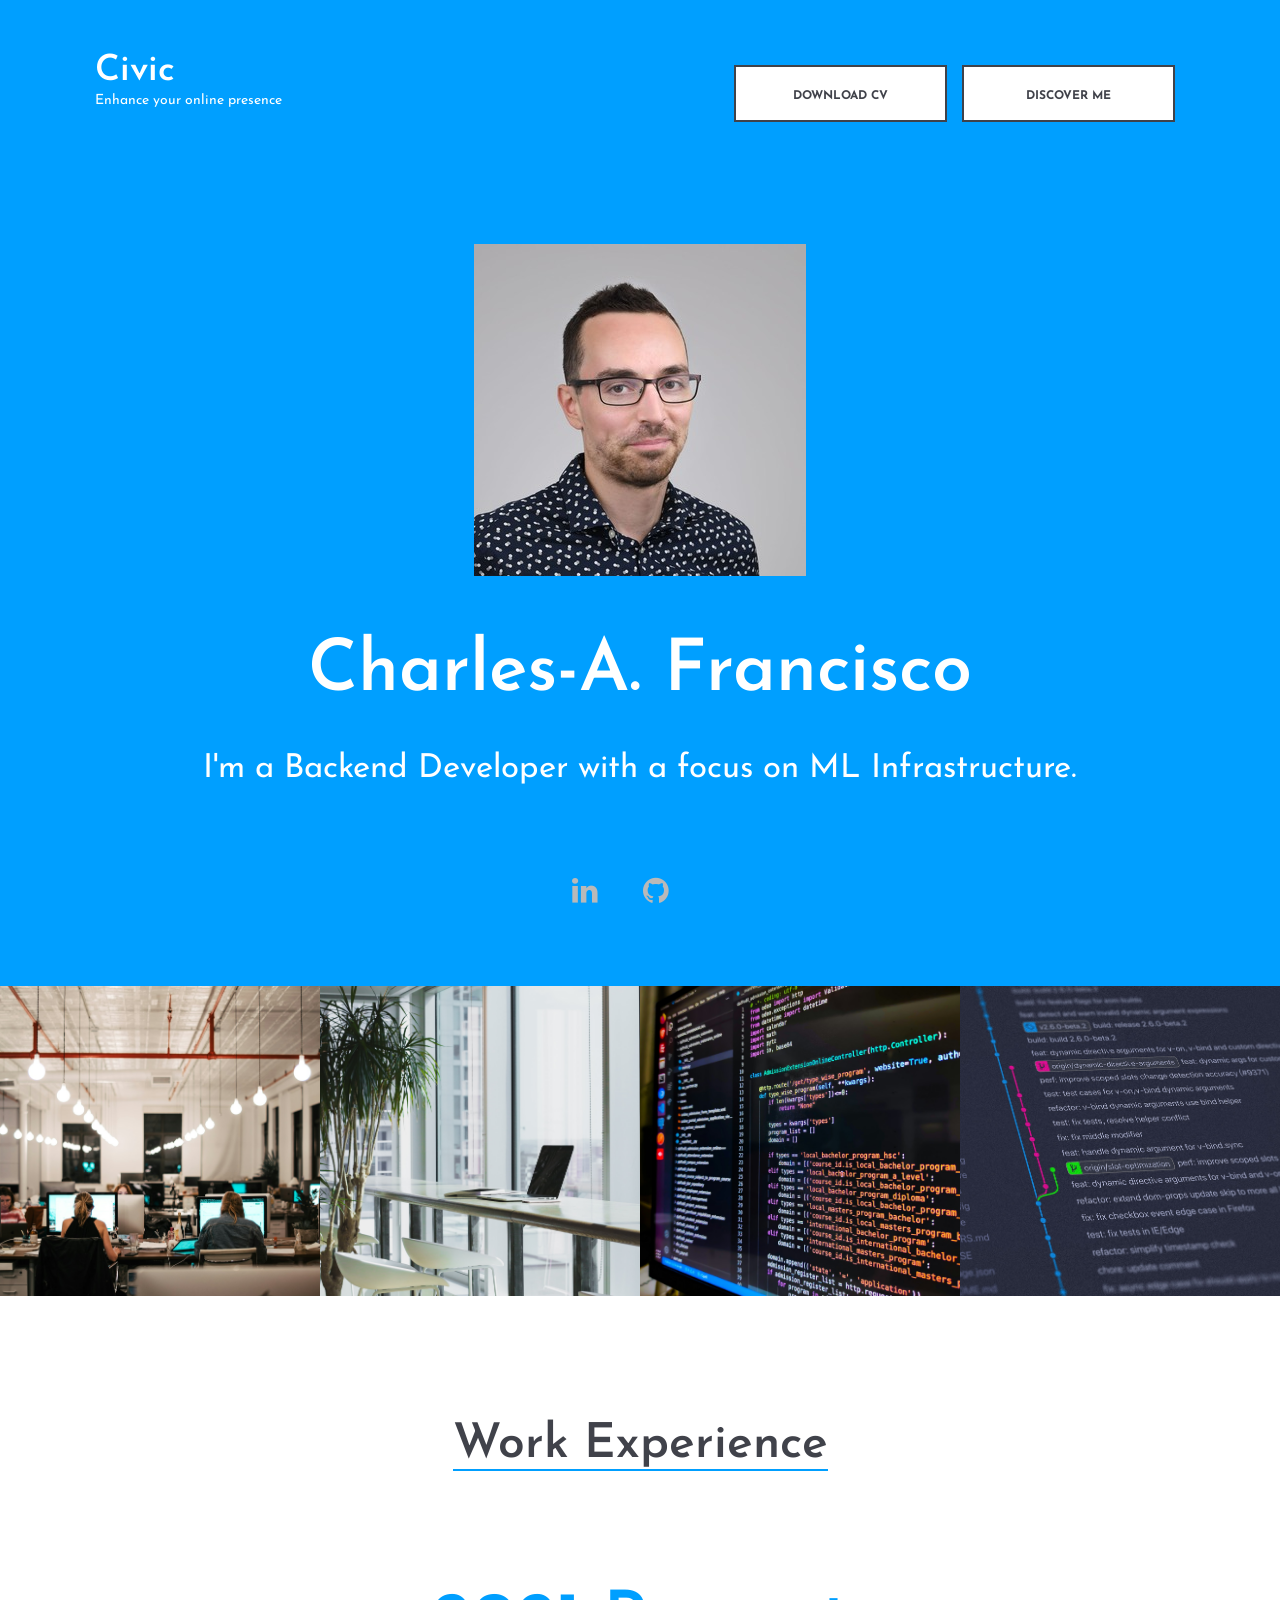
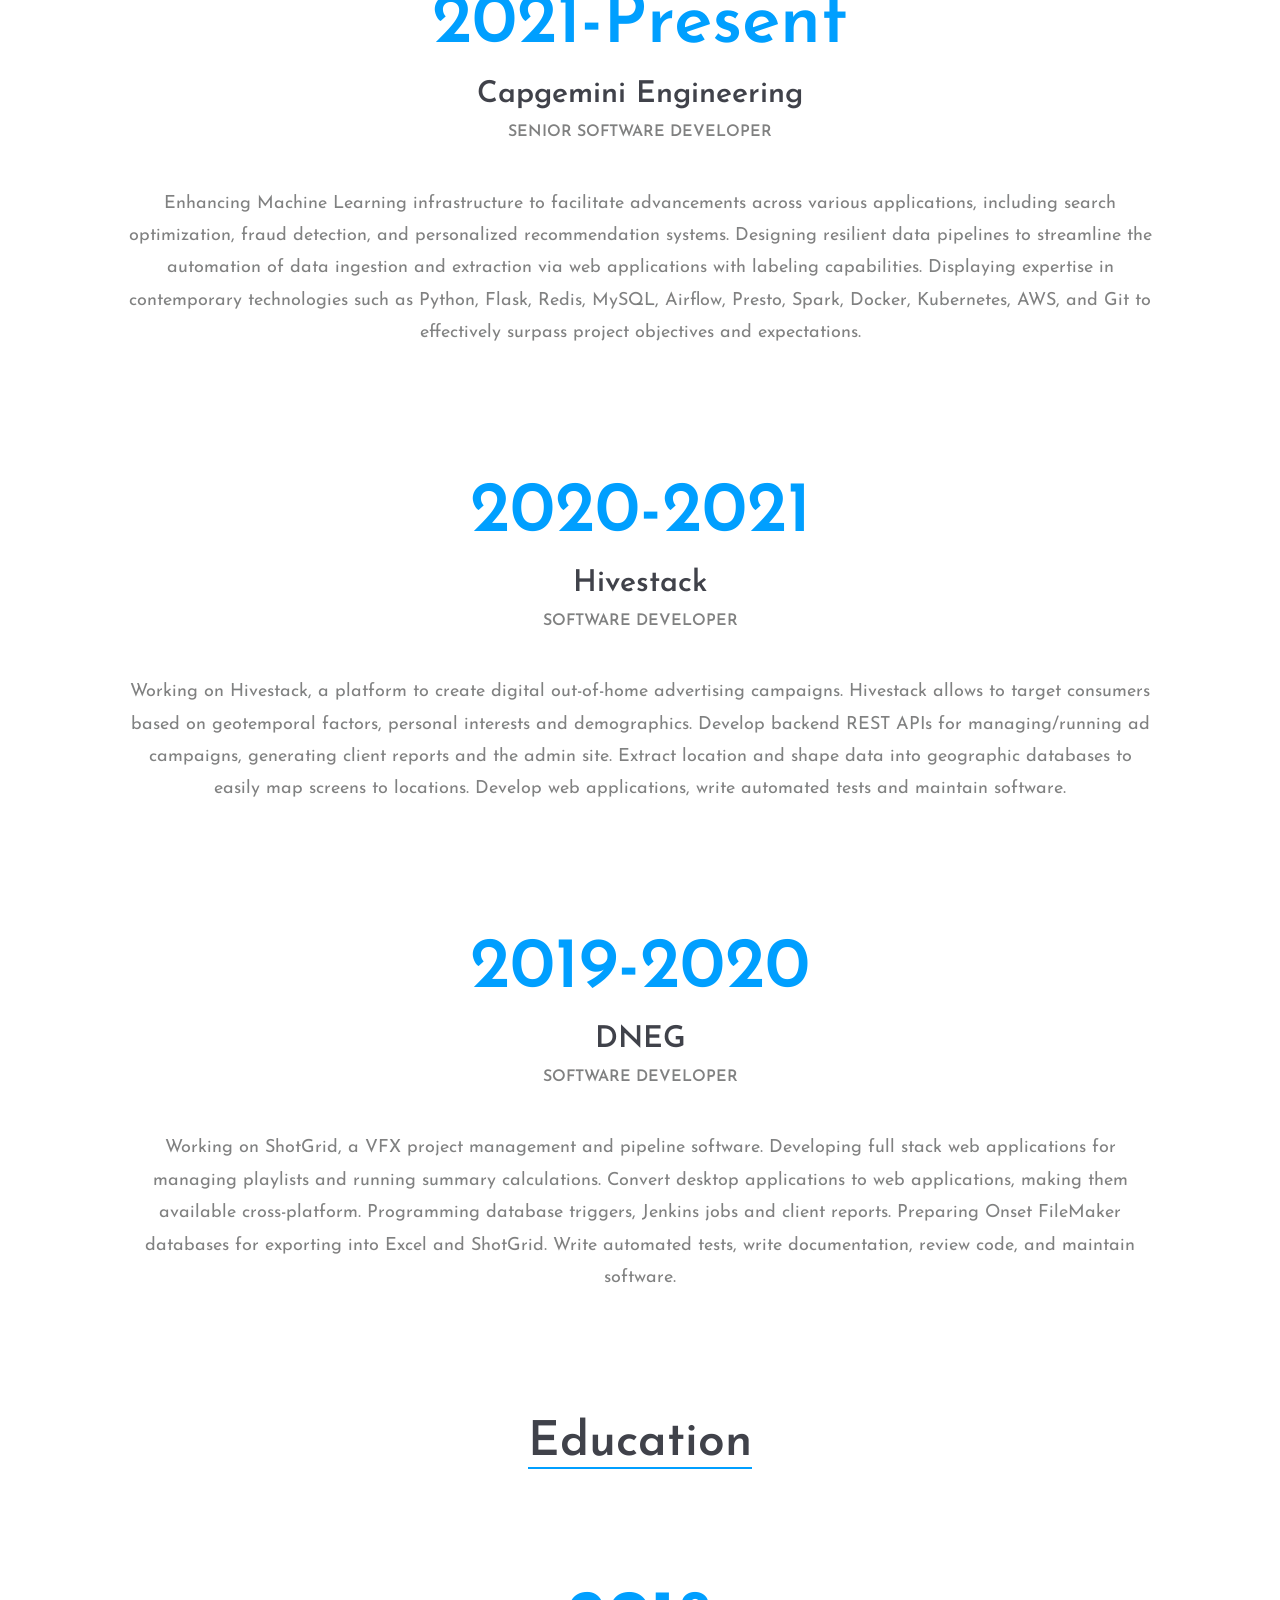
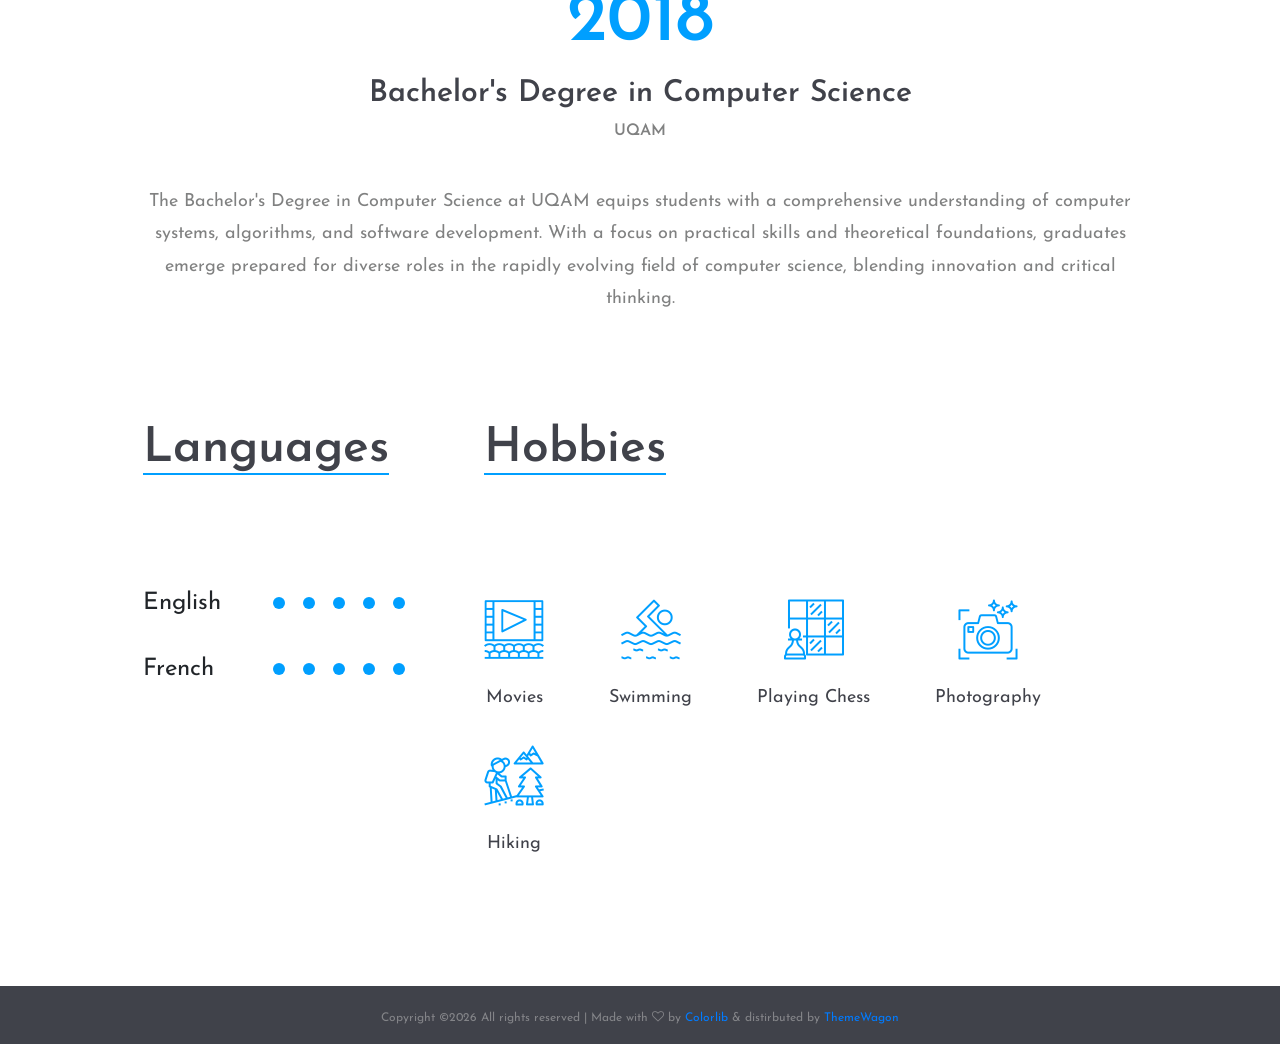
<file: index.html>
<!DOCTYPE html>
<html lang="en">
<head>
    <title>Charles-A. Francisco</title>
    <meta charset="UTF-8">
    <meta name="description" content="Charles-A. Francisco">
    <meta name="keywords" content="resume, civic, onepage, creative, html">
    <meta name="viewport" content="width=device-width, initial-scale=1.0">
    <!-- Favicon -->   
    <link href="img/favicon.ico" rel="shortcut icon"/>

    <!-- Google Fonts -->
    <link href="https://fonts.googleapis.com/css?family=Josefin+Sans:400,400i,600,600i,700" rel="stylesheet">

    <!-- Stylesheets -->
    <link rel="stylesheet" href="css/bootstrap.min.css"/>
    <link rel="stylesheet" href="css/font-awesome.min.css"/>
    <link rel="stylesheet" href="css/flaticon.css"/>
    <link rel="stylesheet" href="css/owl.carousel.css"/>
    <link rel="stylesheet" href="css/magnific-popup.css"/>
    <link rel="stylesheet" href="css/style.css"/>


    <!--[if lt IE 9]>
      <script src="https://oss.maxcdn.com/html5shiv/3.7.2/html5shiv.min.js"></script>
      <script src="https://oss.maxcdn.com/respond/1.4.2/respond.min.js"></script>
    <![endif]-->

</head>
<body>
    <!-- Page Preloder -->
    <div id="preloder">
        <div class="loader"></div>
    </div>
    
    <div class="home-six-style">
        <!-- Header section start -->
        <header class="header-section">
            <div class="container-fluid">
                <div class="row">
                    <div class="col-md-5">
                        <div class="site-logo">
                            <h2><a href="#">Civic</a></h2>
                            <p>Enhance your online presence</p>
                        </div>
                    </div>
                    <div class="col-md-7 text-md-right header-buttons">
                        <a href="#" class="site-btn">Download CV</a>
                        <a href="#" class="site-btn">Discover me</a>
                    </div>
                </div>
            </div>
        </header>
        <!-- Header section end -->

        <!-- Hero section start -->
        <section class="hero-section">
            <div class="container-fluid text-center">
                <img src="img/hero-4.jpg" alt="">
                <div class="hero-text">
                    <h2>Charles-A. Francisco</h2>
                    <p>I'm a Backend Developer with a focus on ML Infrastructure.</p>
                </div>
                <div class="social-links">
                    <a href=""><i class="fa fa-linkedin"></i></a>
                    <a href=""><i class="fa fa-github"></i></a>
                </div>
            </div>
        </section>
        <!-- Hero section end -->

        <!-- Info section start -->
        <!-- <div class="info-section">
            <div class="container-fluid">
                <div class="row">
                    <div class="col-xl-8 offset-xl-2 container-warp">
                        <div class="row">
                            <div class="col-md-6">
                                <div class="hero-info mb-4 mb-md-0">
                                    <ul>
                                        <li><span>Date of Birth</span>Aug 25, 1988</li>
                                        <li><span>Address</span>Rosia Road 55, Gibraltar, UK</li>
                                    </ul>
                                </div>
                            </div>
                            <div class="col-md-6">
                                <div class="hero-info">
                                    <ul>
                                        <li><span>E-mail</span>mariawilliams@company.com</li>
                                        <li><span>Phone </span>+43 5266 22 345</li>
                                    </ul>
                                </div>
                            </div>
                        </div>
                    </div>
                </div>
            </div>
        </div> -->
        <!-- Info section end -->

        <!-- portfolio section start -->
        <div class="portfolo-section">
            <div class="container-fluid">
                <div class="row">
                    <div class="col-md-6 col-lg-3 p-0">
                        <div class="portfolio-item mb-0">
                            <a href="img/portfolio/5.jpg" class="set-bg port-pic mb-0" data-setbg="img/portfolio/5.jpg"></a>
                        </div>
                    </div>
                    <div class="col-md-6 col-lg-3 p-0">
                        <div class="portfolio-item mb-0">
                            <a href="img/portfolio/6.jpg" class="set-bg port-pic mb-0" data-setbg="img/portfolio/6.jpg"></a>
                        </div>
                    </div>
                    <div class="col-md-6 col-lg-3 p-0">
                        <div class="portfolio-item mb-0">
                            <a href="img/portfolio/7.jpg" class="set-bg port-pic mb-0" data-setbg="img/portfolio/7.jpg"></a>
                        </div>
                    </div>
                    <div class="col-md-6 col-lg-3 p-0">
                        <div class="portfolio-item mb-0">
                            <a href="img/portfolio/8.jpg" class="set-bg port-pic mb-0" data-setbg="img/portfolio/8.jpg"></a>
                        </div>
                    </div>
                </div>
            </div>
        </div>
        <!-- portfolio section end -->

        <!-- Resume section start -->
        <section class="resume-section spad">
            <div class="container-fluid">
                <div class="row">
                    <div class="col-lg-10 col-xl-6 offset-lg-1 offset-xl-3 container-warp text-center p-xl-0">
                        <div class="section-title">
                            <h2>Work Experience</h2>
                        </div>
                        <ul class="resume-list">
                            <li>
                                <h2>2021-Present</h2>
                                <h3>Capgemini Engineering</h3>
                                <h4>Senior Software Developer</h4>
                                <p>Enhancing Machine Learning infrastructure to facilitate advancements across various applications, including search optimization, fraud detection, and personalized recommendation systems. Designing resilient data pipelines to streamline the automation of data ingestion and extraction via web applications with labeling capabilities. Displaying expertise in contemporary technologies such as Python, Flask, Redis, MySQL, Airflow, Presto, Spark, Docker, Kubernetes, AWS, and Git to effectively surpass project objectives and expectations.</p>
                            </li>
                            <li>
                                <h2>2020-2021</h2>
                                <h3>Hivestack</h3>
                                <h4>Software Developer</h4>
                                <p>Working on Hivestack, a platform to create digital out-of-home advertising campaigns. Hivestack allows to target consumers based on geotemporal factors, personal interests and demographics. Develop backend REST APIs for managing/running ad campaigns, generating client reports and the admin site. Extract location and shape data into geographic databases to easily map screens to locations. Develop web applications, write automated tests and maintain software.</p>
                            </li>
                            <li>
                                <h2>2019-2020</h2>
                                <h3>DNEG</h3>
                                <h4>Software Developer</h4>
                                <p>Working on ShotGrid, a VFX project management and pipeline software. Developing full stack web applications for managing playlists and running summary calculations. Convert desktop applications to web applications, making them available cross-platform. Programming database triggers, Jenkins jobs and client reports. Preparing Onset FileMaker databases for exporting into Excel and ShotGrid. Write automated tests, write documentation, review code, and maintain software.</p>
                            </li>
                        </ul>
                        <div class="spad">
                            <div class="section-title">
                                <h2>Education</h2>
                            </div>
                            <ul class="resume-list">
                                <li>
                                    <h2>2018</h2>
                                    <h3>Bachelor's Degree in Computer Science</h3>
                                    <h4>UQAM</h4>
                                    <p>The Bachelor's Degree in Computer Science at UQAM equips students with a comprehensive understanding of computer systems, algorithms, and software development. With a focus on practical skills and theoretical foundations, graduates emerge prepared for diverse roles in the rapidly evolving field of computer science, blending innovation and critical thinking.</p>
                                </li>
                                <!-- <li>
                                    <h2>2006</h2>
                                    <h3>Web design Diploma</h3>
                                    <h4>Design College California</h4>
                                    <p>Sit amet, consectetur adipiscing elit. Sed porttitor orci ut sapien scelerisque viverra. Sed trist ique justo nec mauris efficitur, ut lacinia elit dapibus. In egestas elit in dap ibus laoreet. Duis magna libero, fermentum ut facilisis id, pulvinar eget tortor. Vestibulum pelle ntesque tincidunt lorem, vitae euismod felis porttitor sed. </p>
                                </li> -->
                            </ul>
                        </div>
                        <!-- <div class="section-title">
                            <h2>References</h2>
                        </div> -->
                        <!-- review slider -->
                        <!-- <div class="review-slider owl-carousel">
                            <div class="single-review">
                                <div class="qut">“</div>
                                <p>Sit amet, consectetur adipiscing elit. Sed porttitor orci ut sapien scelerisque viverra. Sed trist ique justo nec mauris efficitur, ut lacinia elit dapibus. In egestas elit in dap ibus laoreet. Duis magna libero, fermentum ut facilisis id, pulvinar eget tortor. Vestibulum pelle ntesque tincidunt lorem, vitae euismod felis porttitor sed. </p>
                                <h3>Robert G. Smith</h3>
                                <h4>Manager, Company</h4>
                            </div>
                            <div class="single-review">
                                <div class="qut">“</div>
                                <p>Sit amet, consectetur adipiscing elit. Sed porttitor orci ut sapien scelerisque viverra. Sed trist ique justo nec mauris efficitur, ut lacinia elit dapibus. In egestas elit in dap ibus laoreet. Duis magna libero, fermentum ut facilisis id, pulvinar eget tortor. Vestibulum pelle ntesque tincidunt lorem, vitae euismod felis porttitor sed. </p>
                                <h3>Robert G. Smith</h3>
                                <h4>Manager, Company</h4>
                            </div>
                            <div class="single-review">
                                <div class="qut">“</div>
                                <p>Sit amet, consectetur adipiscing elit. Sed porttitor orci ut sapien scelerisque viverra. Sed trist ique justo nec mauris efficitur, ut lacinia elit dapibus. In egestas elit in dap ibus laoreet. Duis magna libero, fermentum ut facilisis id, pulvinar eget tortor. Vestibulum pelle ntesque tincidunt lorem, vitae euismod felis porttitor sed. </p>
                                <h3>Robert G. Smith</h3>
                                <h4>Manager, Company</h4>
                            </div>
                        </div> -->
                    </div>
                    <div class="col-lg-10 col-xl-8 offset-lg-1 offset-xl-2 container-warp">
                        <!-- skill section start -->
                        <!-- <section class="skill-section spad">
                            <div class="section-title text-center">
                                <h2>Skills</h2>
                            </div>
                            <div class="row">
                                <div class="col-lg-6">
                                    <div class="row">
                                        <div class="col-md-6">
                                            <div class="fact-box">
                                                <div class="fact-content">
                                                    <img src="img/icon/1-w.png" alt="">
                                                    <h2>14</h2>
                                                    <p>Years of Experience</p>
                                                </div>
                                            </div>
                                        </div>
                                        <div class="col-md-6">
                                            <div class="fact-box">
                                                <div class="fact-content">
                                                    <img src="img/icon/2-w.png" alt="">
                                                    <h2>9</h2>
                                                    <p>Awards Won</p>
                                                </div>
                                            </div>
                                        </div>
                                    </div>
                                </div>
                                <div class="col-lg-6">
                                    <div class="skills pt-5 pt-lg-0">
                                        <div class="single-progress-item">
                                            <div class="progress-bar-style" data-progress="99"></div>
                                            <p>Design</p>
                                        </div>
                                        <div class="single-progress-item">
                                            <div class="progress-bar-style" data-progress="75"></div>
                                            <p>Illsutrator</p>
                                        </div>
                                        <div class="single-progress-item">
                                            <div class="progress-bar-style" data-progress="87"></div>
                                            <p>Photoshop</p>
                                        </div>
                                        <div class="single-progress-item">
                                            <div class="progress-bar-style" data-progress="60"></div>
                                            <p>HTML</p>
                                        </div>
                                    </div>
                                    <div class="row">
                                        <div class="col-md-6">
                                            <div class="circle-progress">
                                                <div id="progress5" class="prog-circle"></div>
                                                <div class="progress-info">
                                                    <h2>75%</h2>
                                                </div>
                                                <div class="prog-title">
                                                    <h3>Inspiration</h3>
                                                    <p>Etiam nec odio vestibulum est.</p>
                                                </div>			
                                            </div>
                                        </div>
                                        <div class="col-md-6">
                                            <div class="circle-progress">
                                                <div id="progress6" class="prog-circle"></div>
                                                <div class="progress-info">
                                                    <h2>83%</h2>
                                                </div>
                                                <div class="prog-title">
                                                    <h3>Inspiration</h3>
                                                    <p>Etiam nec odio vestibulum est.</p>
                                                </div>			
                                            </div>
                                        </div>
                                    </div>
                                </div>
                            </div>
                        </section> -->
                        <!-- skill section end -->
                        <div class="footer-top-section">
                            <div class="row">
                                <div class="col-xl-4">
                                    <div class="section-title">
                                        <h2>Languages</h2>
                                    </div>
                                    <ul class="language-progress">
                                        <li>English <div class="lan-prog" data-lanprogesss="5"></div></li>
                                        <li>French <div class="lan-prog" data-lanprogesss="5"></div></li>
                                    </ul>
                                </div>
                                <div class="col-xl-8 pt-5 pt-lg-0">
                                    <div class="section-title">
                                        <h2>Hobbies</h2>
                                    </div>
                                    <div class="icon-box-area">
                                        <div class="icon-box">
                                            <i class="flaticon-004-cinema"></i>
                                            <p>Movies</p>
                                        </div>
                                        <div class="icon-box">
                                            <i class="flaticon-006-swimming"></i>
                                            <p>Swimming</p>
                                        </div>
                                        <div class="icon-box">
                                            <i class="flaticon-013-chess-1"></i>
                                            <p>Playing Chess</p>
                                        </div>
                                        <div class="icon-box">
                                            <i class="flaticon-015-photo-camera"></i>
                                            <p>Photography</p>
                                        </div>
                                        <div class="icon-box">
                                            <i class="flaticon-022-hiking"></i>
                                            <p>Hiking</p>
                                        </div>
                                    </div>
                                </div>
                            </div>
                        </div>
                    </div>
                </div>
            </div>
        </section>
    </div>

    <!-- Footer section start -->
    <footer class="footer-section">
        <div class="container text-center">
            <div class="copyright"><!-- Link back to Colorlib can't be removed. Template is licensed under CC BY 3.0. -->
Copyright &copy;<script>document.write(new Date().getFullYear());</script> All rights reserved | Made with <i class="fa fa-heart-o" aria-hidden="true"></i> by <a href="https://colorlib.com" target="_blank">Colorlib</a> &amp; distirbuted by <a href="https://themewagon.com" target="_blank">ThemeWagon</a>
<!-- Link back to Colorlib can't be removed. Template is licensed under CC BY 3.0. -->
</div>
        </div>
    </footer>
    <!-- Footer section end -->

        

    <!--====== Javascripts & Jquery ======-->
    <script src="js/jquery-2.1.4.min.js"></script>
    <script src="js/bootstrap.min.js"></script>
    <script src="js/owl.carousel.min.js"></script>
    <script src="js/magnific-popup.min.js"></script>
    <script src="js/circle-progress.min.js"></script>
    <script src="js/main.js"></script>
</body>
</html>
</file>
<file: css/flaticon.css>
/*
  	Flaticon icon font: Flaticon
  	Creation date: 11/12/2017 08:10
  	*/

@font-face {
  font-family: "Flaticon";
  src: url("../icon-fonts/Flaticon.eot");
  src: url("../icon-fonts/Flaticon.eot?#iefix") format("embedded-opentype"),
       url("../icon-fonts/Flaticon.woff") format("woff"),
       url(".../icon-fonts/Flaticon.ttf") format("truetype"),
       url("../icon-fonts/Flaticon.svg#Flaticon") format("svg");
  font-weight: normal;
  font-style: normal;
}

@media screen and (-webkit-min-device-pixel-ratio:0) {
  @font-face {
    font-family: "Flaticon";
    src: url("../icon-fonts/Flaticon.svg#Flaticon") format("svg");
  }
}

[class^="flaticon-"]:before, [class*=" flaticon-"]:before,
[class^="flaticon-"]:after, [class*=" flaticon-"]:after {   
  font-family: Flaticon;
  font-style: normal;
}

.flaticon-001-yoga:before { content: "\f100"; }
.flaticon-002-writing:before { content: "\f101"; }
.flaticon-003-weightlifting:before { content: "\f102"; }
.flaticon-004-cinema:before { content: "\f103"; }
.flaticon-005-game-console:before { content: "\f104"; }
.flaticon-006-swimming:before { content: "\f105"; }
.flaticon-007-sports:before { content: "\f106"; }
.flaticon-008-karaoke:before { content: "\f107"; }
.flaticon-009-sewing-2:before { content: "\f108"; }
.flaticon-010-snorkel:before { content: "\f109"; }
.flaticon-011-reading:before { content: "\f10a"; }
.flaticon-012-quilt:before { content: "\f10b"; }
.flaticon-013-chess-1:before { content: "\f10c"; }
.flaticon-014-poker:before { content: "\f10d"; }
.flaticon-015-photo-camera:before { content: "\f10e"; }
.flaticon-016-canvas:before { content: "\f10f"; }
.flaticon-017-model:before { content: "\f110"; }
.flaticon-018-music-player:before { content: "\f111"; }
.flaticon-019-knitting:before { content: "\f112"; }
.flaticon-020-kite:before { content: "\f113"; }
.flaticon-021-necklace:before { content: "\f114"; }
.flaticon-022-hiking:before { content: "\f115"; }
.flaticon-023-toast:before { content: "\f116"; }
.flaticon-024-gardening:before { content: "\f117"; }
.flaticon-025-fishing:before { content: "\f118"; }
.flaticon-026-sewing-1:before { content: "\f119"; }
.flaticon-027-drum-set:before { content: "\f11a"; }
.flaticon-028-sewing:before { content: "\f11b"; }
.flaticon-029-dancing:before { content: "\f11c"; }
.flaticon-030-crossword:before { content: "\f11d"; }
.flaticon-031-crochet:before { content: "\f11e"; }
.flaticon-032-cooking:before { content: "\f11f"; }
.flaticon-033-coin:before { content: "\f120"; }
.flaticon-034-pottery:before { content: "\f121"; }
.flaticon-035-tent:before { content: "\f122"; }
.flaticon-036-chess:before { content: "\f123"; }
</file>
<file: css/style.css>
/* =================================
------------------------------------
  Civic - CV Resume
  Version: 1.0
 ------------------------------------ 
 ====================================*/

/*----------------------------------------*/
/* Template default CSS
/*----------------------------------------*/
html,
body {
	height: 100%;
	font-family: 'Josefin Sans', sans-serif;
}

h1,
h2,
h3,
h4,
h5,
h6 {
	color: #40424a;
	margin: 0;
	font-weight: 600;
	font-family: 'Josefin Sans', sans-serif;
}

h2 {
	font-size: 48px;
}

h3 {
	font-size: 30px;
}

p {
	font-size: 18px;
	color: #808181;
	line-height: 1.8;
}

img {
	max-width: 100%;
}

input:focus,
select:focus,
button:focus,
textarea:focus {
	outline: none;
}

a:hover,
a:focus {
	text-decoration: none;
	outline: none;
}

ul,
ol {
	padding: 0;
	margin: 0;
}

/*---------------------
	Helper CSS
-----------------------*/
.spad {
	padding-top: 125px;
	padding-bottom: 110px;
}

.section-title h2 {
	display: inline-block;
	position: relative;
	margin-bottom: 110px;
	padding-bottom: 2px;
	line-height: normal;
}

.section-title h2:after {
	position: absolute;
	content: '';
	width: 100%;
	height: 2px;
	left: 0;
	bottom: 0;
	background: #40424a;
}

.set-bg {
	background-repeat: no-repeat;
	background-size: cover;
}

/*------------------------
  Common Elements
--------------------------*/

/* Preloder */
#preloder {
	position: fixed;
	width: 100%;
	height: 100%;
	top: 0;
	left: 0;
	z-index: 999999;
	background: #fff;
}

.loader {
	width: 30px;
	height: 30px;
	border: 3px solid #000;
	position: absolute;
	top: 50%;
	left: 50%;
	margin-top: -13px;
	margin-left: -13px;
	border-radius: 60px;
	border-left-color: transparent;
	animation: loader 0.8s linear infinite;
	-webkit-animation: loader 0.8s linear infinite;
}

@keyframes loader {
	0% {
		-webkit-transform: rotate(0deg);
		        transform: rotate(0deg);
	}
	50% {
		-webkit-transform: rotate(180deg);
		        transform: rotate(180deg);
	}
	100% {
		-webkit-transform: rotate(360deg);
		        transform: rotate(360deg);
	}
}

@-webkit-keyframes loader {
	0% {
		-webkit-transform: rotate(0deg);
	}
	50% {
		-webkit-transform: rotate(180deg);
	}
	100% {
		-webkit-transform: rotate(360deg);
	}
}

/* Site Buttons */
.site-btn {
	display: inline-block;
	text-transform: uppercase;
	font-size: 12px;
	min-width: 213px;
	min-height: 20px;
	text-align: center;
	padding: 20px 10px 15px;
	position: relative;
	background-color: #fff;
	margin-right: 10px;
	border: 2px solid #40424a;
	color: #40424a;
	font-weight: 700;
}

.site-btn:hover {
	color: #40424a;
}

.circle-progress {
	text-align: center;
	padding-top: 30px;
	display: inline-block;
}

.circle-progress .prog-circle {
	margin-bottom: -155px;
}

.circle-progress canvas {
	-webkit-transform: rotate(90deg);
	-ms-transform: rotate(90deg);
	transform: rotate(90deg);
}

.circle-progress .progress-info {
	background: #f2f7f8;
	width: 127px;
	height: 127px;
	border-radius: 150px;
	margin: 0 auto;
	padding-top: 45px;
}

.circle-progress .progress-info h2 {
	font-size: 36px;
	color: #40424a !important;
}

.circle-progress .prog-title {
	text-align: center;
	margin-top: 55px;
}

.circle-progress .prog-title h3 {
	font-size: 16px;
	text-transform: uppercase;
}

.circle-progress .prog-title p {
	font-size: 15px;
	color: #808181 !important;
}

/* Image Popup */
.img-popup-warp .mfp-content,
.img-popup-warp.mfp-ready.mfp-removing .mfp-content {
	opacity: 0;
	-webkit-transform: scale(0.8);
	-ms-transform: scale(0.8);
	transform: scale(0.8);
	-webkit-transition: all 0.4s;
	-o-transition: all 0.4s;
	transition: all 0.4s;
}

.img-popup-warp.mfp-ready .mfp-content {
	opacity: 1;
	-webkit-transform: scale(1);
	-ms-transform: scale(1);
	transform: scale(1);
}

/* Fact box */
.fact-box {
	height: 375px;
	display: table;
	width: 100%;
	background: #40424a;
}

.fact-box.trans {
	background-color: transparent;
}

.fact-box .fact-content {
	display: table-cell;
	vertical-align: middle;
	text-align: center;
}

.fact-box .fact-content img {
	width: 60px;
	margin-bottom: 30px;
}

.fact-box .fact-content h2 {
	font-size: 36px;
	color: #fff;
}

.fact-box .fact-content p {
	color: #fff;
	margin-bottom: 0;
}

/* Porgess bar */
.single-progress-item {
	margin-bottom: 35px;
	position: relative;
}

.single-progress-item p {
	color: #40424a;
	margin-bottom: 0;
	font-weight: 600;
}

.progress-bar-style {
	display: block;
	height: 2px;
	position: relative;
	width: 100%;
	margin-bottom: 10px;
}

.bar-inner {
	position: absolute;
	height: 100%;
	left: 0;
	top: 0;
	background: #40424a;
}

.bar-inner span {
	position: absolute;
	right: 0;
	bottom: -30px;
	color: #40424a;
	font-weight: 600;
}

/* Progress dots */
.language-progress {
	max-width: 280px;
	list-style: none;
}

.language-progress li {
	font-size: 24px;
	position: relative;
	padding-right: 150px;
	margin-bottom: 30px;
}

.language-progress .lan-prog {
	position: absolute;
	right: 0;
	top: 0;
}

.language-progress .lan-prog span {
	width: 12px;
	height: 12px;
	display: inline-block;
	margin-right: 18px;
	border-radius: 12px;
	background: #40424a;
}

.language-progress .lan-prog span.fade-ele {
	background: #cacaca;
}

/* Icon Box */
.icon-box {
	text-align: center;
	display: inline-block;
	margin-right: 60px;
}

.icon-box:last-child {
	margin-right: 0;
}

.icon-box i {
	font-size: 60px;
}

.icon-box p {
	color: #40424a;
}

.social-links a {
	-webkit-transition: all 0.3s;
	-o-transition: all 0.3s;
	transition: all 0.3s;
}

/*---------------------
	Header section
-----------------------*/
.header-section {
	padding: 50px 40px;
	background: #f2f7f8;
}

.site-logo h2 {
	font-size: 36px;
}

.site-logo h2 a {
	color: #40424a;
}

.site-logo p {
	font-size: 14px;
	line-height: normal;
}

.header-buttons a {
	margin-top: 15px;
}

/*---------------------
	Hero section
-----------------------*/
.hero-section {
	background: #f2f7f8;
}

.hero-text {
	margin-bottom: 80px;
}

.hero-text h2 {
	font-size: 170px;
	line-height: normal;
	margin-bottom: 20px;
}

.hero-text p {
	font-size: 33px;
	line-height: 1.3;
}

.hero-image {
	padding-top: 70px;
}

.hero-info h2 {
	margin-bottom: 30px;
}

.hero-info ul {
	list-style: none;
}

.hero-info ul li {
	font-size: 24px;
	color: #808181;
	margin-bottom: 15px;
}

.hero-info ul li span {
	color: #40424a;
	display: inline-block;
	min-width: 220px;
}

.hero-info ul li:last-child {
	margin-bottom: 0;
}

/*---------------------
	Social section
-----------------------*/
.social-section {
	background: #f9f9f9;
	padding: 80px 0;
}

.social-section .social-links {
	display: inline-block;
	background: #f9f9f9;
	position: relative;
	z-index: 5;
}

.social-section .social-links a {
	color: #484848;
	font-size: 36px;
	margin-right: 40px;
}

.social-section .social-link-warp {
	position: relative;
}

.social-section .social-link-warp h2 {
	display: inline-block;
	float: right;
	font-weight: 400;
	padding-left: 30px;
	background: #f9f9f9;
	position: relative;
	z-index: 5;
}

.social-section .social-link-warp:after {
	position: absolute;
	content: '';
	width: 50%;
	height: 2px;
	left: 23%;
	top: 50%;
	margin-top: 1px;
	background: #cbcbcb;
}

/*---------------------
	Resume section
----------------------*/
.resume-section.with-bg {
	background-image: url(../img/resume-bg.jpg);
	background-repeat: no-repeat;
	background-size: cover;
}

.resume-list {
	list-style: none;
	margin-left: 60px;
	padding-left: 110px;
	border-left: 2px solid #40424a;
}

.resume-list li {
	margin-bottom: 120px;
	position: relative;
}

.resume-list li:last-child {
	margin-bottom: 0;
}

.resume-list li:after {
	position: absolute;
	content: '';
	width: 15px;
	height: 15px;
	border: 2px solid #40424a;
	border-radius: 50px;
	background: #cacaca;
	top: 30px;
	left: -118px;
}

.resume-list h2 {
	font-size: 72px;
	margin-bottom: 10px;
}

.resume-list h4 {
	font-size: 16px;
	text-transform: uppercase;
	color: #808181;
	margin-top: 10px;
	margin-bottom: 45px;
}

.resume-list p {
	margin-bottom: 0;
}

/*---------------------
	Review section
-----------------------*/
.review-slider {
	padding-left: 150px;
}

.review-slider .owl-dots {
	position: absolute;
	left: 50px;
	top: 70px;
}

.review-slider .owl-dots .owl-dot {
	width: 12px;
	height: 12px;
	border: 2px solid #40424a;
	border-radius: 50px;
	background: #cacaca;
	margin-bottom: 15px;
}

.review-slider .owl-dots .owl-dot.active {
	background: #40424a;
}

.single-review .qut {
	font-size: 120px;
	line-height: 0;
	color: #505259;
	margin-top: 60px;
}

.single-review p {
	margin-bottom: 40px;
}

.single-review h3 {
	font-size: 24px;
	margin-bottom: 10px;
}

.single-review h4 {
	font-size: 16px;
}

/*---------------------
	Portfolio section
----------------------*/
.portfolio-warp {
	padding: 0 60px;
}

.portfolio-item h2 {
	font-size: 24px;
	margin-bottom: 5px;
}

.portfolio-item p {
	font-size: 14px;
	margin-bottom: 0;
}

.portfolio-item .port-pic {
	margin-bottom: 30px;
	display: block;
	height: 480px;
	background: #333;
	background-position: center center;
	background-size: cover;
	overflow: hidden;
	position: relative;
}

.portfolio-item .port-pic:after {
	position: absolute;
	content: '';
	left: 0;
	bottom: 0;
	width: 100%;
	height: 0;
	background: #000;
	opacity: 0;
	z-index: 2;
	-webkit-transition: all 0.4s cubic-bezier(0.55, 0.09, 0.68, 0.53) 0s;
	-o-transition: all 0.4s cubic-bezier(0.55, 0.09, 0.68, 0.53) 0s;
	transition: all 0.4s cubic-bezier(0.55, 0.09, 0.68, 0.53) 0s;
}

.portfolio-item:hover .port-pic:after {
	opacity: 0.8;
	height: 100%;
	top: 0;
}

/*---------------------
	Contact section
-----------------------*/
.contact-form {
	display: block;
	width: 100%;
}

.contact-form input {
	background-color: transparent;
	padding-left: 25px;
	height: 60px;
	width: 100%;
	border: none;
	border-bottom: 2px solid #cacaca;
	margin-bottom: 30px;
	font-size: 13px;
}

.contact-form textarea {
	padding-left: 25px;
	height: 200px;
	width: 100%;
	border: none;
	border-bottom: 2px solid #cacaca;
	margin-bottom: 30px;
	font-size: 13px;
	background-color: transparent;
}

.contact-form ::-webkit-input-placeholder {
	font-style: italic;
}

.contact-form :-ms-input-placeholder {
	font-style: italic;
}

.contact-form ::-ms-input-placeholder {
	font-style: italic;
}

.contact-form ::placeholder {
	font-style: italic;
}

/*---------------------
	Footer section
-----------------------*/
.footer-section {
	background: #40424a;
	padding: 20px 0;
}

.copyright {
	padding-top: 5px;
	font-size: 12px;
	color: #838488;
	line-height: normal;
}

/*---------------------
	Home 2 Style
-----------------------*/
.home-two-style {
	background-image: url(../img/home-2-bg.png);
	background-repeat: no-repeat;
	background-size: cover;
	background-position: top center;
	background-color: #009fff;
}

.home-two-style .header-section,
.home-two-style .hero-section,
.home-two-style .social-section,
.home-two-style .review-slider .owl-dots .owl-dot,
.home-two-style .site-btn,
.home-two-style .fact-box,
.home-two-style .social-links,
.home-two-style .social-section .social-link-warp h2 {
	background-color: transparent;
}

.home-two-style h1,
.home-two-style h2,
.home-two-style h3,
.home-two-style h4,
.home-two-style h5,
.home-two-style h6,
.home-two-style p,
.home-two-style .site-logo h2 a,
.home-two-style .site-logo p,
.home-two-style .hero-info ul li,
.home-two-style .hero-info ul li span,
.home-two-style .single-review .qut,
.home-two-style .site-btn,
.home-two-style .social-section .social-links a,
.home-two-style .contact-form input,
.home-two-style .contact-form textarea,
.home-two-style .circle-progress .prog-title p,
.home-two-style .circle-progress .prog-title h3,
.home-two-style .circle-progress .progress-info h2 {
	color: #fff !important;
}

.home-two-style .section-title h2:after,
.home-two-style .review-slider .owl-dots .owl-dot.active {
	background: #fff;
}

.home-two-style .resume-list,
.home-two-style .resume-list li:after,
.home-two-style .review-slider .owl-dots .owl-dot,
.home-two-style .site-btn,
.home-two-style .contact-form input,
.home-two-style .contact-form textarea {
	border-color: #fff;
}

.home-two-style .hero-image {
	padding-left: 0px;
	padding-top: 200px;
}

.home-two-style .hero-image img {
	-webkit-box-shadow: 6px 20px 50px rgba(0, 0, 0, 0.5294117647);
	        box-shadow: 6px 20px 50px rgba(0, 0, 0, 0.5294117647);
}

.home-two-style .resume-list li:after {
	background: #009fff;
}

.home-two-style .circle-progress .progress-info {
	background: #50bcfd;
}

.home-two-style .fact-box {
	border: 2px solid #fff;
}

.home-two-style .fact-box.trans {
	border: none;
}

.home-two-style .footer-section {
	background: #3a4db4;
}

.home-two-style .contact-form ::-webkit-input-placeholder {
	color: #fff;
}

.home-two-style .contact-form :-ms-input-placeholder {
	color: #fff;
}

.home-two-style .contact-form ::-ms-input-placeholder {
	color: #fff;
}

.home-two-style .contact-form ::placeholder {
	color: #fff;
}

/*---------------------
	Home 3 Style
-----------------------*/
.home-three-style .main-left-area,
.home-four-style .main-left-area {
	background: #f2f7f8;
	padding-top: 200px;
	padding-right: 80px;
	padding-left: 80px;
}

.home-three-style .main-left-area .section-title h2,
.home-four-style .main-left-area .section-title h2 {
	margin-bottom: 130px;
}

.home-three-style .main-right-area,
.home-four-style .main-right-area {
	padding-top: 200px;
	padding-left: 110px;
}

.home-three-style .resume-list li,
.home-four-style .resume-list li {
	padding-left: 0;
}

.home-three-style .resume-list li:after,
.home-four-style .resume-list li:after {
	display: none;
}

.home-three-style .resume-list,
.home-four-style .resume-list {
	border-left: none;
	padding-left: 0;
	margin-left: 0;
}

.home-three-style .header-section,
.home-four-style .header-section {
	padding: 50px 80px;
	background: transparent;
	position: absolute;
	width: 100%;
	z-index: 1;
}

.home-three-style .hero-image,
.home-four-style .hero-image {
	margin-bottom: 100px;
}

.home-three-style .hero-text h2,
.home-four-style .hero-text h2 {
	font-size: 72px;
	margin-bottom: 40px;
}

.home-three-style .review-slider,
.home-four-style .review-slider {
	padding-left: 0;
}

.home-three-style .review-slider .owl-dots,
.home-four-style .review-slider .owl-dots {
	position: relative;
	left: 0;
	top: 0;
	padding-top: 50px;
}

.home-three-style .review-slider .owl-dots .owl-dot,
.home-four-style .review-slider .owl-dots .owl-dot {
	display: inline-block;
	margin-right: 15px;
	background: #cacaca;
	border: none;
}

.home-three-style .review-slider .owl-dots .owl-dot.active,
.home-four-style .review-slider .owl-dots .owl-dot.active {
	background: #40424a;
}

.home-three-style .skills,
.home-four-style .skills {
	max-width: 555px;
}

.home-three-style .fact-box.trans,
.home-four-style .fact-box.trans {
	margin-bottom: 80px;
}

.home-three-style .social-links,
.home-four-style .social-links {
	text-align: center;
	padding-bottom: 70px;
	padding-top: 120px;
}

.home-three-style .social-links a,
.home-four-style .social-links a {
	font-size: 30px;
	margin-right: 40px;
	color: #b9b9b9;
}

.home-three-style .social-links a:hover,
.home-four-style .social-links a:hover {
	color: #484848;
}

/*---------------------
	Home 4 Style
-----------------------*/
.home-four-style .site-logo h2 a,
.home-four-style .site-logo p {
	color: #fff;
}

.home-four-style .main-left-area {
	position: relative;
	/* Permalink - use to edit and share this gradient: http://colorzilla.com/gradient-editor/#481340+0,ff0f3c+100,ff0f3c+100 */
	background: #481340;
	/* Old browsers */
	/* FF3.6-15 */
	background: -webkit-linear-gradient(top, #481340 0%, #ff0f3c 100%, #ff0f3c 100%);
	/* Chrome10-25,Safari5.1-6 */
	background: -webkit-gradient(linear, left top, left bottom, from(#481340), color-stop(100%, #ff0f3c), to(#ff0f3c));
	background: -o-linear-gradient(top, #481340 0%, #ff0f3c 100%, #ff0f3c 100%);
	background: linear-gradient(to bottom, #481340 0%, #ff0f3c 100%, #ff0f3c 100%);
	/* W3C, IE10+, FF16+, Chrome26+, Opera12+, Safari7+ */
	filter: progid:DXImageTransform.Microsoft.gradient( startColorstr='#481340', endColorstr='#ff0f3c', GradientType=0);
	/* IE6-9 */
}

.home-four-style .main-left-area:after {
	position: absolute;
	content: "";
	width: 100%;
	height: 800px;
	top: 0;
	left: 0;
	background-image: url("../img/home-4-bg.png");
	background-repeat: no-repeat;
	background-size: cover;
}

.home-four-style .main-left-area h1,
.home-four-style .main-left-area h2,
.home-four-style .main-left-area h3,
.home-four-style .main-left-area h4,
.home-four-style .main-left-area h5,
.home-four-style .main-left-area h6,
.home-four-style .main-left-area p,
.home-four-style .main-left-area .hero-info ul li,
.home-four-style .main-left-area .hero-info ul li span,
.home-four-style .main-left-area .site-btn,
.home-four-style .main-left-area .social-section,
.home-four-style .main-left-area .social-links a,
.home-four-style .main-left-area .contact-form input,
.home-four-style .main-left-area .contact-form textarea,
.home-four-style .main-left-area .circle-progress .prog-title p,
.home-four-style .main-left-area .circle-progress .prog-title h3,
.home-four-style .main-left-area .circle-progress .progress-info h2,
.home-four-style .main-left-area .language-progress li {
	color: #fff !important;
}

.home-four-style .main-left-area .circle-progress .progress-info {
	background: rgba(255, 255, 255, 0.29);
}

.home-four-style .main-left-area .section-title h2:after,
.home-four-style .main-left-area .language-progress .lan-prog span {
	background: #fff;
}

.home-four-style .main-left-area .language-progress .lan-prog span.fade-ele {
	background: rgba(255, 255, 255, 0.29);
}

.home-four-style .main-left-area .fact-box {
	background-color: transparent;
	border: 2px solid #fff;
}

.home-four-style .main-left-area .fact-box.trans {
	border: none;
}

.home-four-style .main-left-area .intro-section {
	position: relative;
	z-index: 2;
}

.home-four-style .main-right-area .section-title h2:after,
.home-four-style .main-right-area .review-slider .owl-dots .owl-dot.active {
	background: #ff0f3c;
}

.home-four-style .main-right-area .resume-list h2,
.home-four-style .main-right-area .single-review .qut {
	color: #ff0f3c;
}

/*---------------------
	Home 5 Style
-----------------------*/
.home-five-style .header-section {
	padding: 50px 80px;
	background: transparent;
	position: absolute;
	width: 100%;
	z-index: 1;
}

.home-five-style .hero-section {
	padding-top: 70px;
}

.home-five-style .hero-section img {
	margin-bottom: 60px;
}

.home-five-style .hero-text h2 {
	font-size: 72px;
	margin-bottom: 40px;
}

.home-five-style .social-links {
	padding-top: 0px;
	text-align: center;
	padding-bottom: 70px;
}

.home-five-style .social-links a {
	font-size: 30px;
	margin-right: 40px;
	color: #b9b9b9;
}

.home-five-style .social-links a:hover {
	color: #484848;
}

.home-five-style .resume-list li {
	padding-left: 0;
}

.home-five-style .resume-list li:after {
	display: none;
}

.home-five-style .resume-list {
	border-left: none;
	padding-left: 0;
	margin-left: 0;
}

.home-five-style .review-slider {
	padding-left: 0;
}

.home-five-style .review-slider .owl-dots {
	position: relative;
	left: 0;
	top: 0;
	padding-top: 50px;
}

.home-five-style .review-slider .owl-dots .owl-dot {
	display: inline-block;
	margin-right: 15px;
	background: #cacaca;
	border: none;
}

.home-five-style .review-slider .owl-dots .owl-dot.active {
	background: #40424a;
}

.home-five-style .circle-progress {
	padding-top: 0;
}

/*---------------------
	Home 6 Style
-----------------------*/
.home-six-style .site-logo h2 a,
.home-six-style .site-logo p,
.home-six-style .hero-text h2,
.home-six-style .hero-text p,
.home-six-style .social-links a {
	color: #fff;
}

.home-six-style .resume-list h2,
.home-six-style .icon-box i,
.home-six-style .single-review .qut {
	color: #009fff;
}

.home-six-style .section-title h2:after,
.home-six-style .fact-box,
.home-six-style .review-slider .owl-dots .owl-dot.active,
.home-six-style .language-progress .lan-prog span {
	background: #009fff;
}

.home-six-style .language-progress .lan-prog span.fade-ele {
	background: #cacaca;
}

.home-six-style .header-section {
	padding: 50px 80px;
	background: transparent;
	position: absolute;
	width: 100%;
	z-index: 1;
}

.home-six-style .hero-section {
	background: #009fff;
	padding-top: 70px;
}

.home-six-style .hero-section img {
	margin-bottom: 60px;
}

.home-six-style .hero-text h2 {
	font-size: 72px;
	margin-bottom: 40px;
}

.home-six-style .social-links {
	padding-top: 0px;
	text-align: center;
	padding-bottom: 70px;
}

.home-six-style .social-links a {
	font-size: 30px;
	margin-right: 40px;
	color: #b9b9b9;
}

.home-six-style .social-links a:hover {
	color: #484848;
}

.home-six-style .resume-list li {
	padding-left: 0;
}

.home-six-style .resume-list li:after {
	display: none;
}

.home-six-style .resume-list {
	border-left: none;
	padding-left: 0;
	margin-left: 0;
}

.home-six-style .review-slider {
	padding-left: 0;
}

.home-six-style .review-slider .owl-dots {
	position: relative;
	left: 0;
	top: 0;
	padding-top: 50px;
}

.home-six-style .review-slider .owl-dots .owl-dot {
	display: inline-block;
	margin-right: 15px;
	background: #cacaca;
	border: none;
}

.home-six-style .circle-progress {
	padding-top: 0;
}

.info-section {
	background: #40424a;
	padding: 60px 0;
}

.info-section .hero-info ul li {
	color: #fff;
}

.info-section .hero-info ul li span {
	color: #fff;
}


/* ===========================
  Responsive
==============================*/
@media only screen and (max-width: 1730px) {
	.home-two-style .social-section .social-link-warp:after {
		display: none;
	}
}

@media only screen and (max-width: 1600px) {
	.hero-text h2 {
		font-size: 120px;
	}
}

@media only screen and (max-width: 1450px) {
	.home-five-style .header-section {
		position: relative;
		background: #f2f7f8;
	}
	.home-six-style .header-section {
		position: relative;
		background: #009fff;
	}
}

@media only screen and (max-width: 1366px) and (min-width: 1200px) {
	.home-five-style .header-section {
		position: relative;
		background: #f2f7f8;
	}
	.container-warp {
		min-width: 80%;
		margin-left: 10%;
	}
	.hero-info ul li span {
		min-width: 180px;
	}
	.portfolio-item .port-pic {
		height: 310px;
	}
	.home-three-style .header-section {
		padding: 50px 30px;
	}
	.home-three-style .main-left-area {
		padding-right: 30px;
		padding-left: 30px;
	}
	.home-three-style .main-right-area {
		padding-left: 100px;
	}
}

/* Medium screen : 992px. */
@media only screen and (min-width: 992px) and (max-width: 1199px) {
	.portfolio-warp {
		padding: 0;
	}
	.home-three-style .header-section {
		padding: 50px 15px;
	}
	.home-three-style .main-left-area {
		padding-right: 15px;
		padding-left: 15px;
	}
	.home-three-style .main-right-area {
		padding-left: 50px;
	}
	.home-three-style .main-right-area {
		padding-left: 100px;
	}
	.portfolio-item .port-pic {
		height: 310px;
	}
	.portfolio-item {
		margin-bottom: 30px;
	}
}

/* Tablet :768px. */
@media only screen and (min-width: 768px) and (max-width: 991px) {
	.portfolio-warp {
		padding: 0;
	}
	.hidden-md {
		display: none !important;
	}
	.icon-box {
		margin-right: 30px;
	}
	.social-section .social-links {
		display: block;
		text-align: center;
	}
	.social-link-warp:after {
		display: none;
	}
	.portfolio-item {
		margin-bottom: 30px;
	}
	.home-three-style .header-section {
		position: relative;
		background: #f2f7f8;
	}
	.home-three-style .main-left-area {
		padding-top: 0;
	}
	.home-three-style .main-left-area,
	.home-three-style .header-section,
	.home-three-style .main-right-area,
	.home-four-style .main-left-area,
	.home-four-style .header-section,
	.home-four-style .main-right-area {
		padding-right: 30px;
		padding-left: 30px;
	}
	.home-five-style .header-section,
	.home-six-style .header-section {
		padding: 50px 0;
	}
	.info-section .hero-info ul li span {
		color: #9c9b9b;
	}
	.hero-info ul li {
		margin-bottom: 30px;
	}
	.hero-info ul li span {
		display: block;
	}
}

/* Large Mobile :480px. */
@media only screen and (max-width: 767px) {
	.icon-box {
		margin-right: 30px;
		text-align: left;
	}
	.hero-text h2 {
		font-size: 80px;
	}
	.portfolio-warp {
		padding: 0;
	}
	.hidden-md {
		display: none !important;
	}
	.resume-list {
		margin-left: 0;
		padding-left: 0;
		border-left: none;
	}
	.review-slider {
		padding-left: 0;
	}
	.review-slider .owl-dots {
		position: relative;
		left: 0;
		top: 70px;
	}
	.review-slider .owl-dots .owl-dot {
		display: inline-block;
		margin-right: 15px;
	}
	.portfolio-item {
		margin-bottom: 30px;
	}
	.fact-box {
		margin-bottom: 30px;
	}
	.header-section {
		padding: 50px 0;
	}
	.social-section .social-links {
		display: block;
		text-align: center;
	}
	.home-three-style .header-section {
		position: relative;
		background: #f2f7f8;
	}
	.home-three-style .main-left-area {
		padding-top: 0;
	}
	.home-three-style .main-left-area,
	.home-three-style .header-section,
	.home-three-style .main-right-area,
	.home-four-style .main-left-area,
	.home-four-style .header-section,
	.home-four-style .main-right-area {
		padding-right: 30px;
		padding-left: 30px;
	}
	.home-five-style .header-section,
	.home-six-style .header-section {
		padding: 50px 0;
	}
	.info-section .hero-info ul li span {
		color: #9c9b9b;
	}
}

/* small Mobile :320px. */
@media only screen and (max-width: 479px) {
	.hero-text h2 {
		font-size: 50px;
	}
	.hero-info ul li {
		font-size: 18px;
	}
	.hero-info ul li span {
		display: block;
	}
	.social-section .social-links a {
		margin-right: 30px;
	}
	.resume-list h2 {
		font-size: 50px;
	}
	.portfolio-item {
		margin-bottom: 30px;
	}
	.home-three-style .main-left-area,
	.home-three-style .header-section,
	.home-three-style .main-right-area,
	.home-four-style .main-left-area,
	.home-four-style .header-section,
	.home-four-style .main-right-area {
		padding-right: 15px;
		padding-left: 15px;
	}
	.home-four-style .main-left-area {
		padding-top: 250px;
	}
}
</file>
